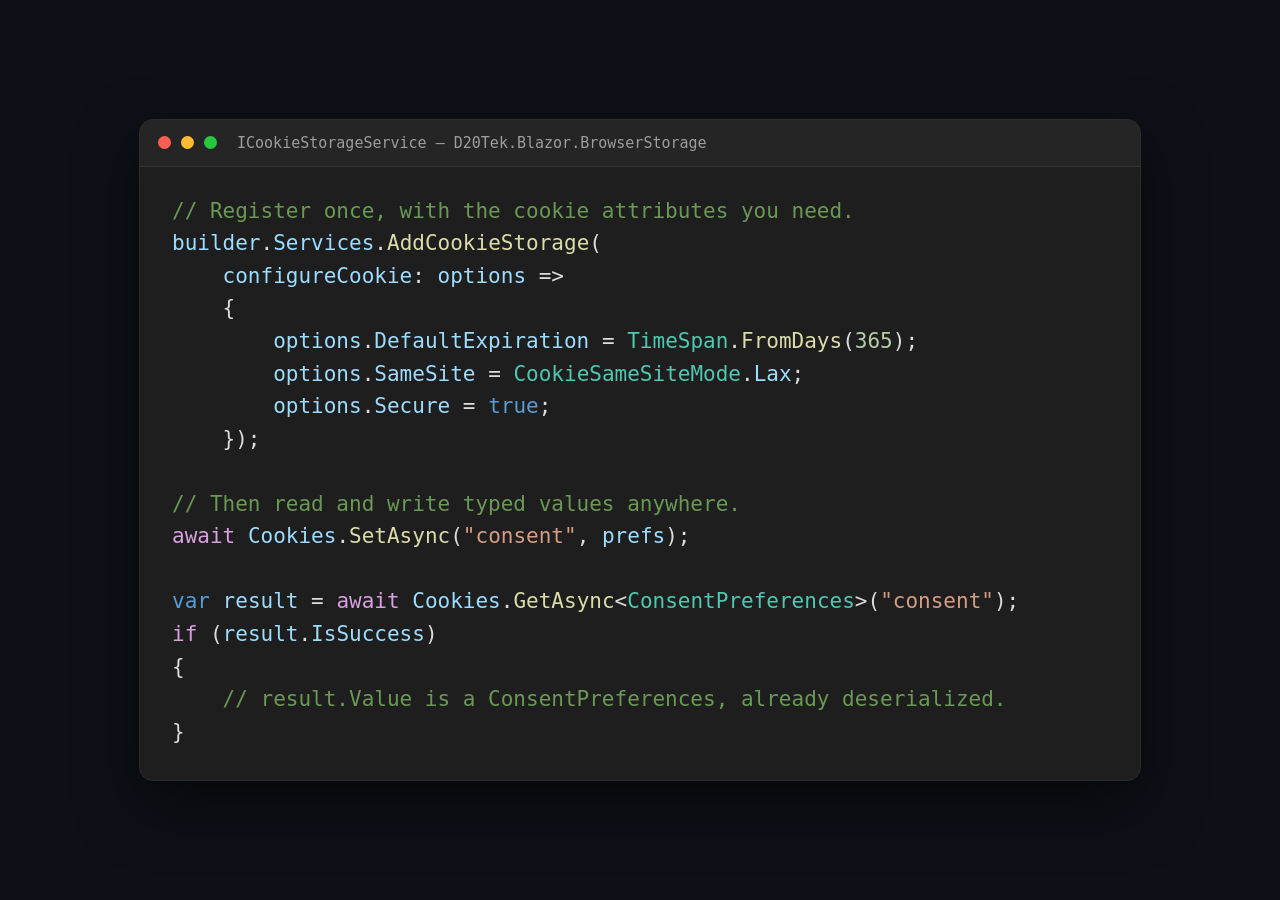
<file: .plans/cookie-post-snippet.html>
<!DOCTYPE html>
<html lang="en">
<head>
<meta charset="utf-8" />
<title>Cookie storage snippet</title>
<style>
    html, body {
        margin: 0;
        padding: 0;
        background: #0d1117;
    }

    body {
        display: flex;
        align-items: center;
        justify-content: center;
        min-height: 100vh;
        padding: 48px;
        box-sizing: border-box;
        font-family: "Cascadia Code", "Consolas", "SF Mono", monospace;
    }

    /* Screenshot this element. It is sized close to a 16:9 social card. */
    .card {
        width: 1000px;
        background: #1e1e1e;
        border: 1px solid #2d2d2d;
        border-radius: 14px;
        box-shadow: 0 24px 60px rgba(0, 0, 0, 0.55);
        overflow: hidden;
    }

    .titlebar {
        display: flex;
        align-items: center;
        gap: 10px;
        padding: 14px 18px;
        background: #252526;
        border-bottom: 1px solid #333;
    }

    .dot {
        width: 13px;
        height: 13px;
        border-radius: 50%;
    }

    .dot.red { background: #ff5f57; }
    .dot.yellow { background: #febc2e; }
    .dot.green { background: #28c840; }

    .filename {
        margin-left: 10px;
        color: #9d9d9d;
        font-size: 15px;
    }

    pre {
        margin: 0;
        padding: 28px 32px 32px;
        font-size: 21px;
        line-height: 1.55;
        color: #dcdcdc;
        white-space: pre;
    }

    /* Visual Studio dark theme token colors. */
    .cmt { color: #6a9955; }
    .kw  { color: #569cd6; }
    .ctl { color: #d8a0df; }
    .typ { color: #4ec9b0; }
    .ifc { color: #b8d7a3; }
    .mth { color: #dcdcaa; }
    .str { color: #d69d85; }
    .num { color: #b5cea8; }
    .loc { color: #9cdcfe; }
    .op  { color: #dcdcdc; }
</style>
</head>
<body>
<div class="card">
    <div class="titlebar">
        <span class="dot red"></span>
        <span class="dot yellow"></span>
        <span class="dot green"></span>
        <span class="filename">ICookieStorageService &mdash; D20Tek.Blazor.BrowserStorage</span>
    </div>
<pre><span class="cmt">// Register once, with the cookie attributes you need.</span>
<span class="loc">builder</span>.<span class="loc">Services</span>.<span class="mth">AddCookieStorage</span>(
    <span class="loc">configureCookie</span>: <span class="loc">options</span> =&gt;
    {
        <span class="loc">options</span>.<span class="loc">DefaultExpiration</span> = <span class="typ">TimeSpan</span>.<span class="mth">FromDays</span>(<span class="num">365</span>);
        <span class="loc">options</span>.<span class="loc">SameSite</span> = <span class="typ">CookieSameSiteMode</span>.<span class="loc">Lax</span>;
        <span class="loc">options</span>.<span class="loc">Secure</span> = <span class="kw">true</span>;
    });

<span class="cmt">// Then read and write typed values anywhere.</span>
<span class="ctl">await</span> <span class="loc">Cookies</span>.<span class="mth">SetAsync</span>(<span class="str">"consent"</span>, <span class="loc">prefs</span>);

<span class="kw">var</span> <span class="loc">result</span> = <span class="ctl">await</span> <span class="loc">Cookies</span>.<span class="mth">GetAsync</span>&lt;<span class="typ">ConsentPreferences</span>&gt;(<span class="str">"consent"</span>);
<span class="ctl">if</span> (<span class="loc">result</span>.<span class="loc">IsSuccess</span>)
{
    <span class="cmt">// result.Value is a ConsentPreferences, already deserialized.</span>
}</pre>
</div>
</body>
</html>
</file>
